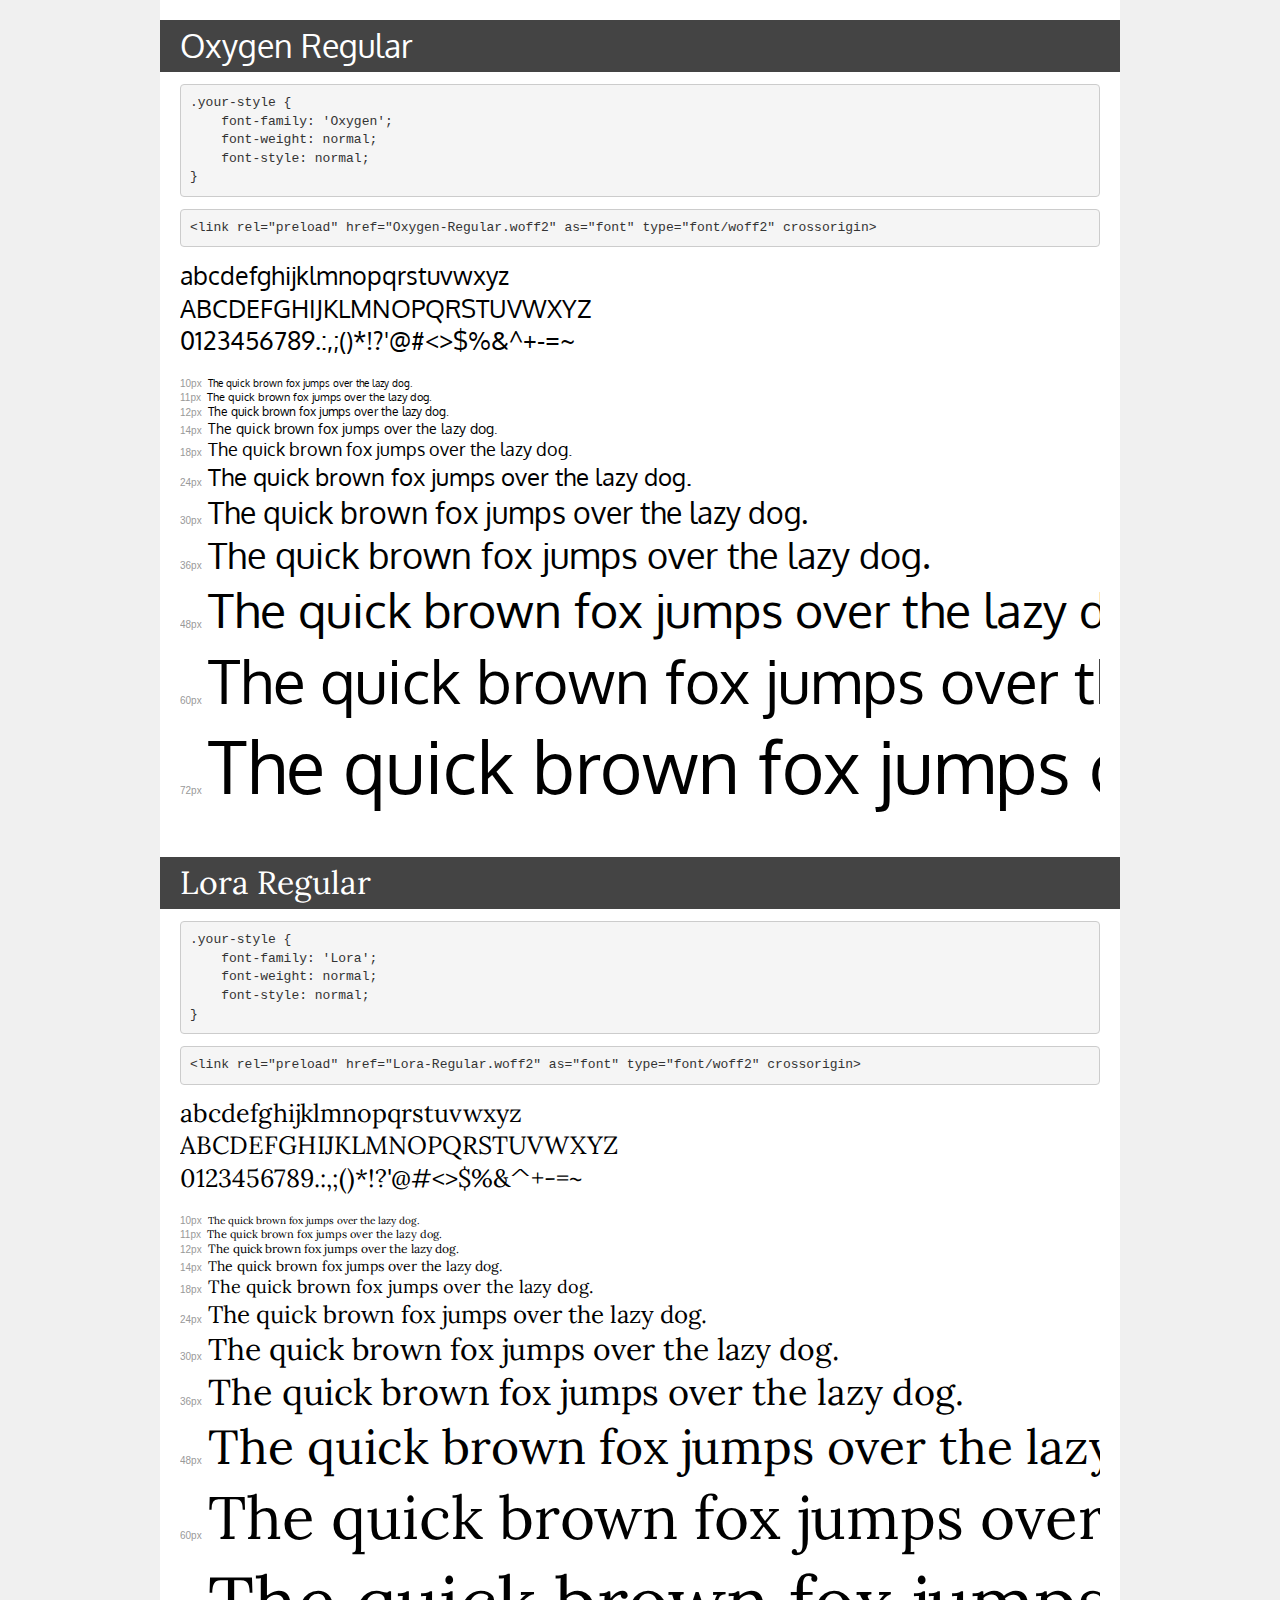
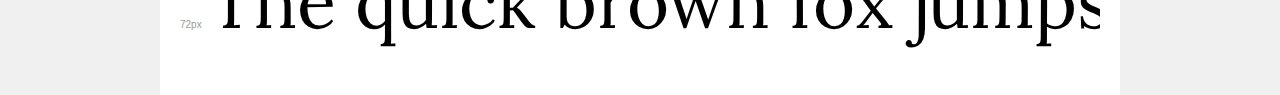
<file: fonts/demo.html>
<!DOCTYPE html>
<html lang="en">
<head>
    <meta charset="utf-8">
    <meta http-equiv="X-UA-Compatible" content="IE=edge">
    <meta name="viewport" content="width=device-width, initial-scale=1">
    <meta name="robots" content="noindex, noarchive">
    <meta name="format-detection" content="telephone=no">
    <title>Transfonter demo</title>
    <link href="stylesheet.css" rel="stylesheet">
    <style>
        /*
        http://meyerweb.com/eric/tools/css/reset/
        v2.0 | 20110126
        License: none (public domain)
        */
        html, body, div, span, applet, object, iframe,
        h1, h2, h3, h4, h5, h6, p, blockquote, pre,
        a, abbr, acronym, address, big, cite, code,
        del, dfn, em, img, ins, kbd, q, s, samp,
        small, strike, strong, sub, sup, tt, var,
        b, u, i, center,
        dl, dt, dd, ol, ul, li,
        fieldset, form, label, legend,
        table, caption, tbody, tfoot, thead, tr, th, td,
        article, aside, canvas, details, embed,
        figure, figcaption, footer, header, hgroup,
        menu, nav, output, ruby, section, summary,
        time, mark, audio, video {
            margin: 0;
            padding: 0;
            border: 0;
            font-size: 100%;
            font: inherit;
            vertical-align: baseline;
        }
        /* HTML5 display-role reset for older browsers */
        article, aside, details, figcaption, figure,
        footer, header, hgroup, menu, nav, section {
            display: block;
        }
        body {
            line-height: 1;
        }
        ol, ul {
            list-style: none;
        }
        blockquote, q {
            quotes: none;
        }
        blockquote:before, blockquote:after,
        q:before, q:after {
            content: '';
            content: none;
        }
        table {
            border-collapse: collapse;
            border-spacing: 0;
        }
        /* demo styles */
        body {
            background: #f0f0f0;
            color: #000;
        }
        .page {
            background: #fff;
            width: 920px;
            margin: 0 auto;
            padding: 20px 20px 0 20px;
            overflow: hidden;
        }
        .font-container {
            overflow-x: auto;
            overflow-y: hidden;
            margin-bottom: 40px;
            line-height: 1.3;
            white-space: nowrap;
            padding-bottom: 5px;
        }
        h1 {
            position: relative;
            background: #444;
            font-size: 32px;
            color: #fff;
            padding: 10px 20px;
            margin: 0 -20px 12px -20px;
        }
        .letters {
            font-size: 25px;
            margin-bottom: 20px;
        }
        .s10:before {
            content: '10px';
        }
        .s11:before {
            content: '11px';
        }
        .s12:before {
            content: '12px';
        }
        .s14:before {
            content: '14px';
        }
        .s18:before {
            content: '18px';
        }
        .s24:before {
            content: '24px';
        }
        .s30:before {
            content: '30px';
        }
        .s36:before {
            content: '36px';
        }
        .s48:before {
            content: '48px';
        }
        .s60:before {
            content: '60px';
        }
        .s72:before {
            content: '72px';
        }
        .s10:before, .s11:before, .s12:before, .s14:before,
        .s18:before, .s24:before, .s30:before, .s36:before,
        .s48:before, .s60:before, .s72:before {
            font-family: Arial, sans-serif;
            font-size: 10px;
            font-weight: normal;
            font-style: normal;
            color: #999;
            padding-right: 6px;
        }
        pre {
            display: block;
            padding: 9px;
            margin: 0 0 12px;
            font-family: Monaco, Menlo, Consolas, "Courier New", monospace;
            font-size: 13px;
            line-height: 1.428571429;
            color: #333;
            font-weight: normal;
            font-style: normal;
            background-color: #f5f5f5;
            border: 1px solid #ccc;
            overflow-x: auto;
            border-radius: 4px;
        }
        /* responsive */
        @media (max-width: 959px) {
            .page {
                width: auto;
                margin: 0;
            }
        }
    </style>
</head>
<body>
<div class="page">
    <div class="demo">
        <h1 style="font-family: 'Oxygen'; font-weight: normal; font-style: normal;">Oxygen Regular</h1>
        <pre title="Usage">.your-style {
    font-family: 'Oxygen';
    font-weight: normal;
    font-style: normal;
}</pre>
        <pre title="Preload (optional)">
&lt;link rel=&quot;preload&quot; href=&quot;Oxygen-Regular.woff2&quot; as=&quot;font&quot; type=&quot;font/woff2&quot; crossorigin&gt;</pre>
        <div class="font-container" style="font-family: 'Oxygen'; font-weight: normal; font-style: normal;">
            <p class="letters">
                abcdefghijklmnopqrstuvwxyz<br>
ABCDEFGHIJKLMNOPQRSTUVWXYZ<br>
                0123456789.:,;()*!?'@#&lt;&gt;$%&^+-=~
            </p>
            <p class="s10" style="font-size: 10px;">The quick brown fox jumps over the lazy dog.</p>
            <p class="s11" style="font-size: 11px;">The quick brown fox jumps over the lazy dog.</p>
            <p class="s12" style="font-size: 12px;">The quick brown fox jumps over the lazy dog.</p>
            <p class="s14" style="font-size: 14px;">The quick brown fox jumps over the lazy dog.</p>
            <p class="s18" style="font-size: 18px;">The quick brown fox jumps over the lazy dog.</p>
            <p class="s24" style="font-size: 24px;">The quick brown fox jumps over the lazy dog.</p>
            <p class="s30" style="font-size: 30px;">The quick brown fox jumps over the lazy dog.</p>
            <p class="s36" style="font-size: 36px;">The quick brown fox jumps over the lazy dog.</p>
            <p class="s48" style="font-size: 48px;">The quick brown fox jumps over the lazy dog.</p>
            <p class="s60" style="font-size: 60px;">The quick brown fox jumps over the lazy dog.</p>
            <p class="s72" style="font-size: 72px;">The quick brown fox jumps over the lazy dog.</p>
        </div>
    </div>

    <div class="demo">
        <h1 style="font-family: 'Lora'; font-weight: normal; font-style: normal;">Lora Regular</h1>
        <pre title="Usage">.your-style {
    font-family: 'Lora';
    font-weight: normal;
    font-style: normal;
}</pre>
        <pre title="Preload (optional)">
&lt;link rel=&quot;preload&quot; href=&quot;Lora-Regular.woff2&quot; as=&quot;font&quot; type=&quot;font/woff2&quot; crossorigin&gt;</pre>
        <div class="font-container" style="font-family: 'Lora'; font-weight: normal; font-style: normal;">
            <p class="letters">
                abcdefghijklmnopqrstuvwxyz<br>
ABCDEFGHIJKLMNOPQRSTUVWXYZ<br>
                0123456789.:,;()*!?'@#&lt;&gt;$%&^+-=~
            </p>
            <p class="s10" style="font-size: 10px;">The quick brown fox jumps over the lazy dog.</p>
            <p class="s11" style="font-size: 11px;">The quick brown fox jumps over the lazy dog.</p>
            <p class="s12" style="font-size: 12px;">The quick brown fox jumps over the lazy dog.</p>
            <p class="s14" style="font-size: 14px;">The quick brown fox jumps over the lazy dog.</p>
            <p class="s18" style="font-size: 18px;">The quick brown fox jumps over the lazy dog.</p>
            <p class="s24" style="font-size: 24px;">The quick brown fox jumps over the lazy dog.</p>
            <p class="s30" style="font-size: 30px;">The quick brown fox jumps over the lazy dog.</p>
            <p class="s36" style="font-size: 36px;">The quick brown fox jumps over the lazy dog.</p>
            <p class="s48" style="font-size: 48px;">The quick brown fox jumps over the lazy dog.</p>
            <p class="s60" style="font-size: 60px;">The quick brown fox jumps over the lazy dog.</p>
            <p class="s72" style="font-size: 72px;">The quick brown fox jumps over the lazy dog.</p>
        </div>
    </div>

</div>
</body>
</html>
</file>
<file: fonts/stylesheet.css>
@font-face {
    font-family: 'Oxygen';
    src: url('Oxygen-Regular.woff2') format('woff2'),
        url('Oxygen-Regular.woff') format('woff');
    font-weight: normal;
    font-style: normal;
    font-display: swap;
}

@font-face {
    font-family: 'Lora';
    src: url('Lora-Regular.woff2') format('woff2'),
        url('Lora-Regular.woff') format('woff');
    font-weight: normal;
    font-style: normal;
    font-display: swap;
}
</file>
